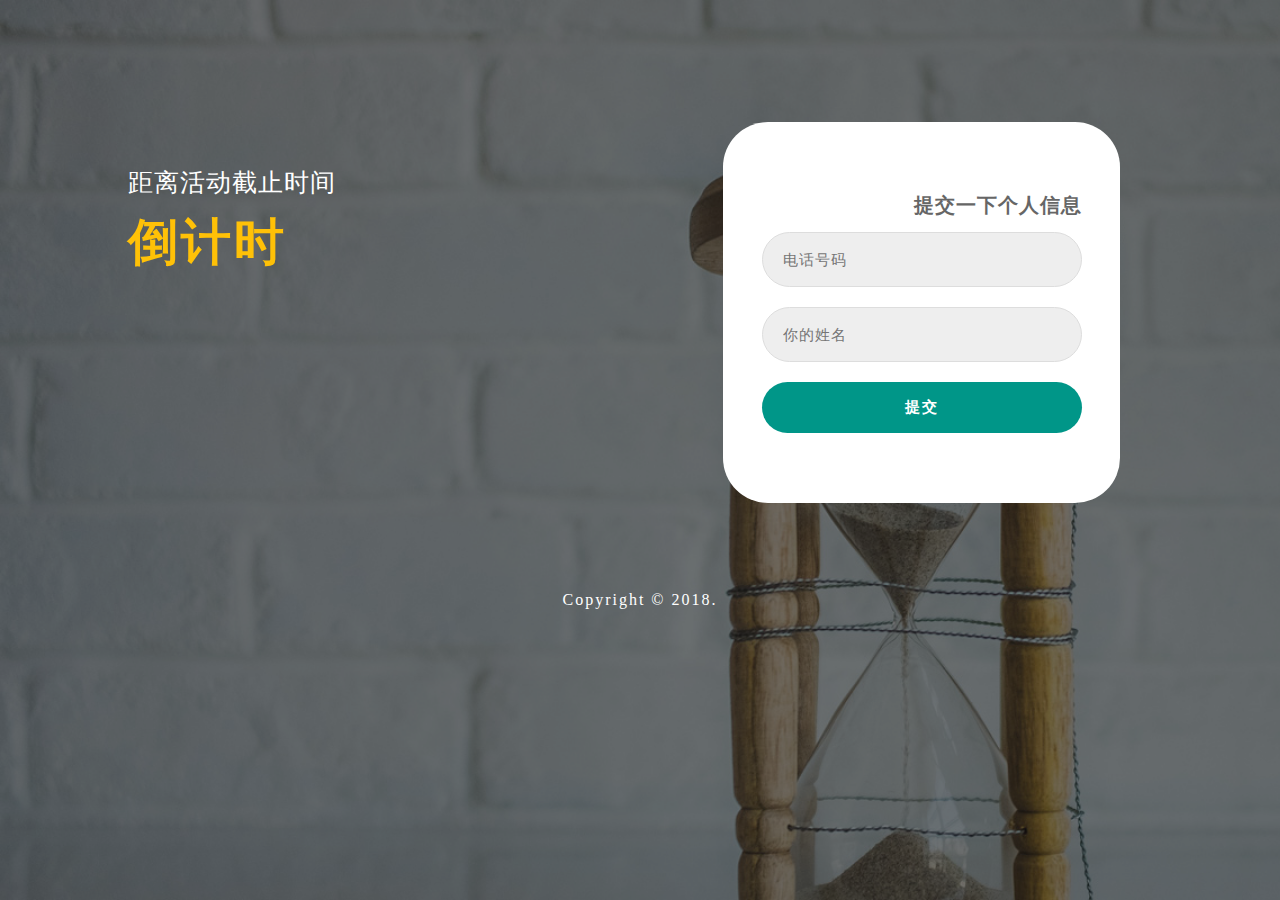
<file: src/resources/static/定时抽奖/index.html>
<!DOCTYPE HTML>
<html lang="zxx">

	<head>
		<title>Home</title>
		<!-- Meta tag Keywords -->
		<meta name="viewport" content="width=device-width, initial-scale=1">
		<meta charset="UTF-8" />
		<meta name="keywords" content="" />
		<script>
			// 当用户进入页面时 执行函数 hideURLbar
			//setTimeout() 方法用于在指定的毫秒数后调用函数或计算表达式。
			//语法
			//setTimeout(code,millisec)
			//参数	描述
			//code	必需。要调用的函数后要执行的 JavaScript 代码串。
			// 方法意义 当加载进此页时 将页面调整到 起点位置
			addEventListener("load", function() {
				setTimeout(hideURLbar, 0);
			}, false);

			function hideURLbar() {
				window.scrollTo(0, 1);
			}
		</script>
		<!-- Meta tag Keywords -->
		<!-- css files -->
		<link rel="stylesheet" href="css/jquery.countdown.css" />
		<!-- Countdown-CSS -->
		<link rel="stylesheet" href="css/style.css" type="text/css" media="all" />
		<!-- Style-CSS -->
		<!-- //css files -->
		<!-- web-fonts -->

		<!-- //web-fonts -->
	</head>

	<body>

		<div class="head">
			<!--header-->
			<h1></h1>
			<!--//header-->
			<div class="main">
				<!-- content -->
				<div class="main-content-agile">
					<div class="w3l-agile">
						<h2 style="font-family: '华文行楷';">距离活动截止时间</h2>
						<h3>倒计时 </h3>
					</div>
					<!--timer-->
					<div class="examples">
						<div class="simply-countdown-losange" id="simply-countdown-losange"></div>
						<div class="clear"></div>
					</div>
					<!--//timer-->
				</div>
				<div class="main-content-right">
					<!-- newsletter -->
					<div class="sub-main-w3" id="input">
						<form id="form">
							<p>提交一下个人信息</p>
							<div class="form-style-agile">
								<input placeholder="电话号码 " id="tTel" name="tTel" type="tel" required="" maxlength="11" />
								<input placeholder="你的姓名" id="tTel" name="tName" type="text" required="" maxlength="10" />
								<input type="button" id="sub" value="提交" />
							</div>
						</form>
					</div>

					<!-- //newsletter -->
				</div>
				<!-- //content -->
				<div class="clear"></div>
			</div>
			<!-- footer -->
			<div class="footer">
				<p>Copyright &copy; 2018.
				</p>
			</div>
			<!-- //footer -->
		</div>

		<!-- Jquery -->
		<script src="js/jquery-2.2.3.min.js"></script>
		<!-- //Jquery -->

		<!-- Countdown-Timer-JavaScript -->
		<script src="js/simplyCountdown.js"></script>
		<script>
			var date ; // 定义全局变量时间
			var mainurl = "http://127.0.0.1:8080";
			$("#sub").click(function() {
				var data = {};
				var t = $("#form").serializeArray();
				$.each(t, function() {
					data[this.name] = this.value;
				});
				alert(JSON.stringify(data));
				var msg = JSON.stringify(data)
				$.ajax({
					type: "get",
					async: true,
					url: mainurl + "/addTestDome",
					header: 'Access-Control-Allow-Origin:*',
					data: data,
					success: function(data) {
						alert("抽奖报名成功！");
					},
					error: function(data) {
						alert(data.status);
					}
				})
			});

			$(document).ready(function() {
				
				//  页面加载完成 获取截止时间
				$.ajax({
					type: "get",
					async: true,
					url: mainurl + "/getActivityTime",
					header: 'Access-Control-Allow-Origin:*',
					success: function(data) {
						date = data // 接收这个对象
						var year = date.data.year;
						var month = date.data.month;
						var day = date.data.day;
						$('#simply-countdown-losange').simplyCountdown({
							year: year,
							month: month,
							day: day,
						});	
						
					},
					error: function(data) {
						alert(data.status);
					}
				})
				
				
			});
			s
		</script>

	</body>

</html>





<!-- easy to customize -->
<!--<script>
			//			$(document).ready(function() {
			//				var name = $()
			//				$.post("test.php", {
			//						name: "John",
			//						time: "2pm"
			//					},
			//					function(data) {
			//						alert("Data Loaded: " + data);
			//					});
			//			});
			$("#sub").click(function() {
						alert("laila");
						var data = {};
						var t = $("#form").serializeArray();
						$.each(t, function() {
							data[this.name] = this.value;
						});
						alert(JSON.stringify(data));
						$.ajax("index.html", JSON.stringify(data), function(data) {
							alert(data); // John
							console.log(data); //  2pm
						});
						//						$.ajax({
						//							type: "get",
						//							async: true,
						//							url: "http://www.domain.net/url",
						//							dataType: "jsonp",
						//							jsonp: "callbackparam",
						//							data: JSON.stringify(data),
						//
						//							beforeSend: function() {
						//								alert("来啦");
						//							},
						//
						//							success: function(data) {
						//								alert("来啦");
						//							},
						//
						//							complete: function() {
						//								alert("来啦");
						//							},
						//
						//							error: function() {
						//								//  	alert("来啦");
						//							}
						//						});
						//
						//						var year = 2018;
						//						var month = 12;
						//						var day = 15;
						//						$('#simply-countdown-losange').simplyCountdown({
						//							year: year,
						//							month: month,
						//							day: day,
						//						});
		</script>
		<!-- //Countdown-Timer-JavaScript -->
</file>
<file: src/resources/static/定时抽奖/css/style.css>
/* reset */

html,
body,
div,
span,
applet,
object,
iframe,
h1,
h2,
h3,
h4,
h5,
h6,
p,
blockquote,
pre,
a,
abbr,
acronym,
address,
big,
cite,
code,
del,
dfn,
em,
img,
ins,
kbd,
q,
s,
samp,
small,
strike,
strong,
sub,
sup,
tt,
var,
b,
u,
i,
dl,
dt,
dd,
ol,
nav ul,
nav li,
fieldset,
form,
label,
legend,
table,
caption,
tbody,
tfoot,
thead,
tr,
th,
td,
article,
aside,
canvas,
details,
embed,
figure,
figcaption,
footer,
header,
hgroup,
menu,
nav,
output,
ruby,
section,
summary,
time,
mark,
audio,
video {
    margin: 0;
    padding: 0;
    border: 0;
    font-size: 100%;
    font: inherit;
    font-family: "华文行楷";
    vertical-align: baseline;
}

article,
aside,
details,
figcaption,
figure,
footer,
header,
hgroup,
menu,
nav,
section {
    display: block;
}

ol,
ul {
    list-style: none;
    margin: 0px;
    padding: 0px;
}

blockquote,
q {
    quotes: none;
}

blockquote:before,
blockquote:after,
q:before,
q:after {
    content: '';
    content: none;
}

table {
    border-collapse: collapse;
    border-spacing: 0;
}

/* start editing from here */

a {
    text-decoration: none;
}

.txt-rt {
    text-align: right;
}

/* text align right */

.txt-lt {
    text-align: left;
}

/* text align left */

.txt-center {
    text-align: center;
}

/* text align center */

.float-rt {
    float: right;
}

/* float right */

.float-lt {
    float: left;
}

/* float left */

.clear {
    clear: both;
}

/* clear float */

.pos-relative {
    position: relative;
}

/* Position Relative */

.pos-absolute {
    position: absolute;
}

/* Position Absolute */

.vertical-base {
    vertical-align: baseline;
}

/* vertical align baseline */

.vertical-top {
    vertical-align: top;
}

/* vertical align top */

nav.vertical ul li {
    display: block;
}

/* vertical menu */

nav.horizontal ul li {
    display: inline-block;
}

/* horizontal menu */

img {
    max-width: 100%;
}

/*end reset*/

body {
    font-size: 100%;
     background: url(../images/2.jpg) no-repeat 0px 0px;
    background-size: cover;
	font-family: 'Raleway', sans-serif;
}

/*--header--*/
.head {
    background: rgba(0, 0, 0, 0.53);
    min-height: 100vh;
    padding: 0 13vw;
}
.main {
    padding: 4vw 0;
}
h1 {
    font-size: 3.5em;
    color: #fff;
    letter-spacing: 4px;
     padding-top: 3vw;
    text-align: center;
    text-shadow: 1px 1px 2px #000;
    text-transform: capitalize;
}
.main-content-agile {
    width: 55%;
    float: left;
    margin-top: 6vw;
}
.main-content-right {
    width: 45%;
    float: left;
}

h2 {
    color: #fff;
    font-size: 25px;
    letter-spacing: 1px;
}

h3 {
    color: #FFC107;
    font-weight: 900;
    display: block;
    margin-top: 10px;
    font-size: 50px;
    letter-spacing: 3px;
    text-transform: uppercase;
}
.w3l-agile p {
    color: #e4e4e4;
    letter-spacing: 2px;
    font-weight: 100;
    font-size: 18px;
    margin: 1em 0 2em;
}

h2 span {
    color: #FFC107;
}

/*--//header--*/

/*-- content --*/

.form-style-agile {
}

.sub-main-w3 p {
    color: #666;
    font-size: 20px;
	font-weight: 600;
    margin-bottom: 1vw;
    letter-spacing: 1px;
    text-align: right;
}

.form-style-agile input[type="text"],.form-style-agile input[type="tel"] {
      outline: none;
    font-size: 15px;
    border: none;
    color: #000;
	background: #eee;
     border: 1px solid #ddd;
    letter-spacing: 1px;
    padding: 18px 20px;
    width: 100%;
    box-sizing: border-box;
    font-family: 'Raleway', sans-serif;
	margin-bottom: 20px;
     border-radius: 35px;
}

.sub-main-w3 input[type="button"] {
    color: #fff;
    background: #009688;
    border: none;
    padding: 16px 0;
    outline: none;
    width: 100%;
    font-size: 15px;
    cursor: pointer;
     border-radius: 35px;
    letter-spacing: 2px;
     font-weight: 600;
    -webkit-transition: 0.5s all;
    -o-transition: 0.5s all;
    -moz-transition: 0.5s all;
    -ms-transition: 0.5s all;
    transition: 0.5s all;
	font-family: 'Raleway', sans-serif;
}

.sub-main-w3 input[type="button"]:hover {
     background: #333;
    -webkit-transition: 0.5s all;
    -o-transition: 0.5s all;
    -moz-transition: 0.5s all;
    -ms-transition: 0.5s all;
    transition: 0.5s all;
}
.sub-main-w3 {
    background: #fff;
    padding: 5.5vw 3vw;
    margin: 2em;
    border-radius: 45px;
}

.examples {
    display: -webkit-flex;
    display: -webkit-box;
    display: -moz-flex;
    display: -moz-box;
    display: -ms-flexbox;
    display: flex;
}

div#simply-countdown-losange {
    max-width: 800px;
    margin: 0 ;
    box-sizing: border-box;
    display: -webkit-flex;
    display: -webkit-box;
    display: -moz-flex;
    display: -moz-box;
    display: -ms-flexbox;
    display: flex;
    -webkit-justify-content: space-between;
    justify-content: space-between;
    flex-wrap: wrap;
    flex-basis: 90%;
    -webkit-flex-basis: 90%;
}

.simply-section {
    flex-basis: 20%;
    -webkit-flex-basis: 20%;
    box-sizing: border-box;
    padding: 2vw 0;
}

span.simply-amount {
    color: #fff;
    font-size: 70px;
     font-weight: 600;
}

span.simply-word {
    font-size: 18px;
    letter-spacing: 2px;
    margin-left: 5px;
    color: #fff;
    display: block;
    text-transform: capitalize;
    margin-top: 15%;
}

/*-- //Countdown-Timer --*/

/*--//main--*/

/*--footer--*/

.footer {
    padding-bottom: 2vw;
}

.footer p {
    font-size: 16px;
    color: #fff;
    letter-spacing: 2px;
    text-align: center;
    line-height: 1.8;
}

.footer p a {
    color: #FFC107;
    -webkit-transition: 0.5s all;
    -o-transition: 0.5s all;
    -moz-transition: 0.5s all;
    -ms-transition: 0.5s all;
    transition: 0.5s all;
}

.footer p a:hover {
    color: #fff;
    -webkit-transition: 0.5s all;
    -o-transition: 0.5s all;
    -moz-transition: 0.5s all;
    -ms-transition: 0.5s all;
    transition: 0.5s all;
}

/*--//footer--*/

/*-- responsive --*/

@media(max-width: 1366px) {
	.head {
		padding: 0 10vw;
	}
}

@media(max-width: 1080px) {
    h1 {
        font-size: 5vw;
    }
    h2 {
        font-size: 2.5em;
    }
	h3 {
		font-size: 40px;
	}
	.sub-main-w3 {
		margin: 1em 0em;
	}
	span.simply-amount {
		font-size: 60px;
	}
}

@media(max-width: 900px) {
	.main-content-agile {
		width: 100%;
		float: none;
		margin-top: 5vw;
	}
	.main-content-right {
		width: 55%;
		float: none;
	}
	.sub-main-w3 {
		padding: 5.5vw 5vw;
	}
	.form-style-agile input[type="text"], .form-style-agile input[type="tel"] {
		padding: 15px 20px;
	}
}

@media(max-width: 800px) {
    h1 {
        font-size: 3em;
        padding: 3vw 2vw 5vw;
    }
    span.simply-amount {
        font-size: 50px;
    }
	.main-content-right {
		width: 65%;
	}
	.main-content-agile {
		margin-top: 0vw;
	}
}

@media(max-width: 667px) {
	h2 {
		font-size: 2em;
	}
	h1 {
		font-size: 2.8em;
		padding: 3vw 0vw 5vw;
	}
	.main-content-right {
		width: 75%;
	}
}
@media(max-width: 600px) {
    span.simply-word {
        font-size: 16px;
    }
    .w3l-agile p {
        font-size: 16px;
        margin: 1em .5em;
    }
	.main-content-right {
		width: 90%;
	}
	.sub-main-w3 {
		padding: 7.5vw 8vw;
	}
	.footer p {
		font-size: 15px;
		letter-spacing: 1px;
	}
	h1 {
		font-size: 2.6em;
		letter-spacing: 2px;
	}
}

@media(max-width: 480px) {
    h1 {
        font-size: 2.3em;
        padding: 5vw 0vw 6vw;
		letter-spacing: 1px;
    }
    h2 {
        font-size: 2.2em;
    }
    span.simply-amount {
        font-size: 38px;
    }
    span.simply-word {
        font-size: 15px;
        letter-spacing: 1px;
    }
    .sub-main-w3 p {
        margin-bottom: 3vw;
    }
	.main-content-right {
		width: 100%;
	}
	h3 {
		font-size: 30px;
	}
	.sub-main-w3 p {
		font-size: 18px;
	}
}

@media(max-width: 384px) {
    span.simply-amount {
        font-size: 32px;
    }
    span.simply-word {
        font-size: 14px;
    }
    h2 {
        font-size: 2em;
    }
    .footer p {
        letter-spacing: 1px;
    }
    .w3l-agile p {
        font-size: 15px;
    }
	.head {
		padding: 0 8vw;
	}
	h1 {
		font-size: 1.9em;
	}
	.sub-main-w3 {
		padding: 10vw 8vw;
	}
	.sub-main-w3 input[type="button"] {
		padding: 15px 0;
		font-size: 14px;
		letter-spacing: 1px;
	}
	.form-style-agile input[type="text"], .form-style-agile input[type="tel"] {
		padding: 13px 20px;
		font-size: 14px;
	}
	.sub-main-w3 p {
		font-size: 16px;
	}
}

@media(max-width: 320px) {
    h1 {
        font-size: 2.2em;
        letter-spacing: 1px;
    }
    h2 {
        font-size: 1.5em;
    }
    .w3l-agile p {
        font-size: 14px;
    }
    .simply-section {
        flex-basis: 48%;
        -webkit-flex-basis: 48%;
    }
    .simply-section:nth-child(3),
    .simply-section:nth-child(4) {
        margin-top: 1em;
    }
    .form-style-agile input[type="tel"] {
        font-size: 13px;
        flex-basis: 70%;
        -webkit-flex-basis: 70%;
    }
    .sub-main-w3 input[type="button"] {
        padding: 13px 0;
        flex-basis: 30%;
        -webkit-flex-basis: 30%;
        font-size: 14px;
    }
    .sub-main-w3 p {
        font-size: 17px;
    }
    .sub-main-w3 form {
        margin: 11vw 4vw;
    }
}

/*-- //responsive --*/
</file>
